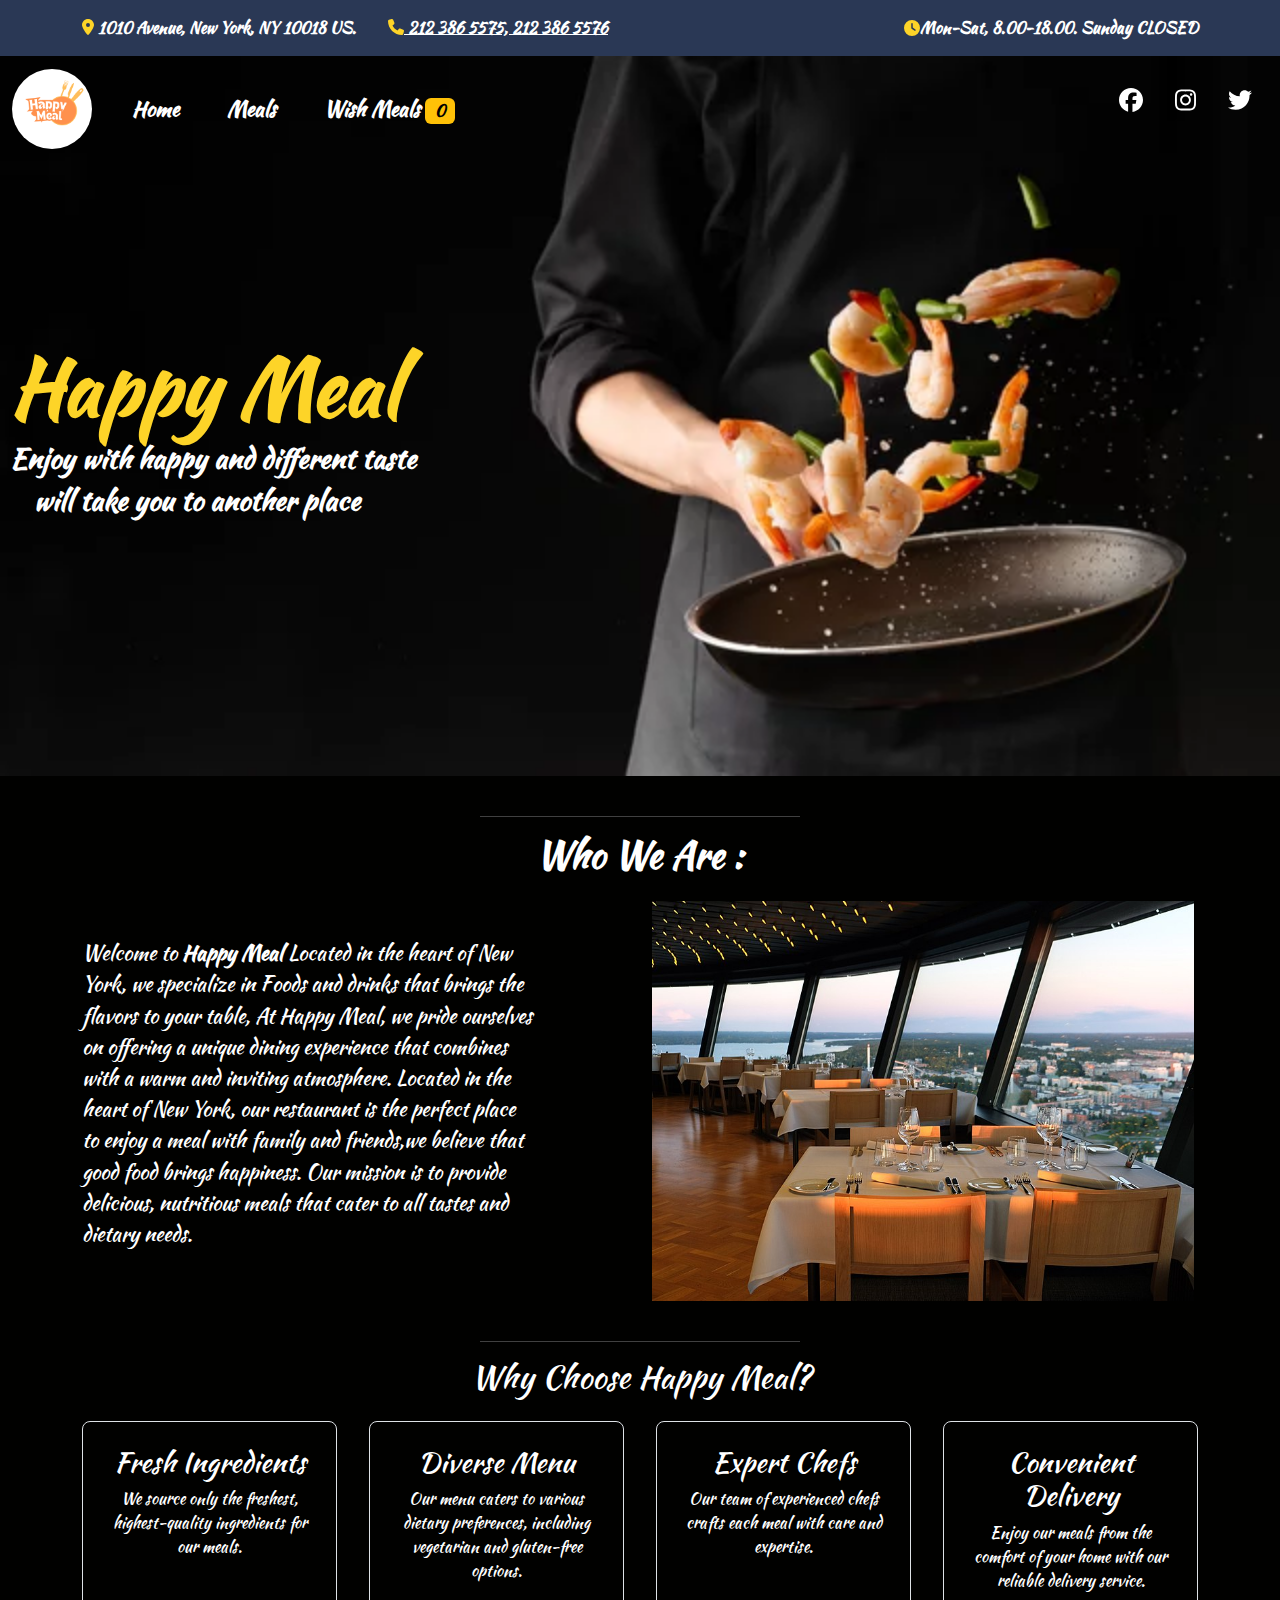
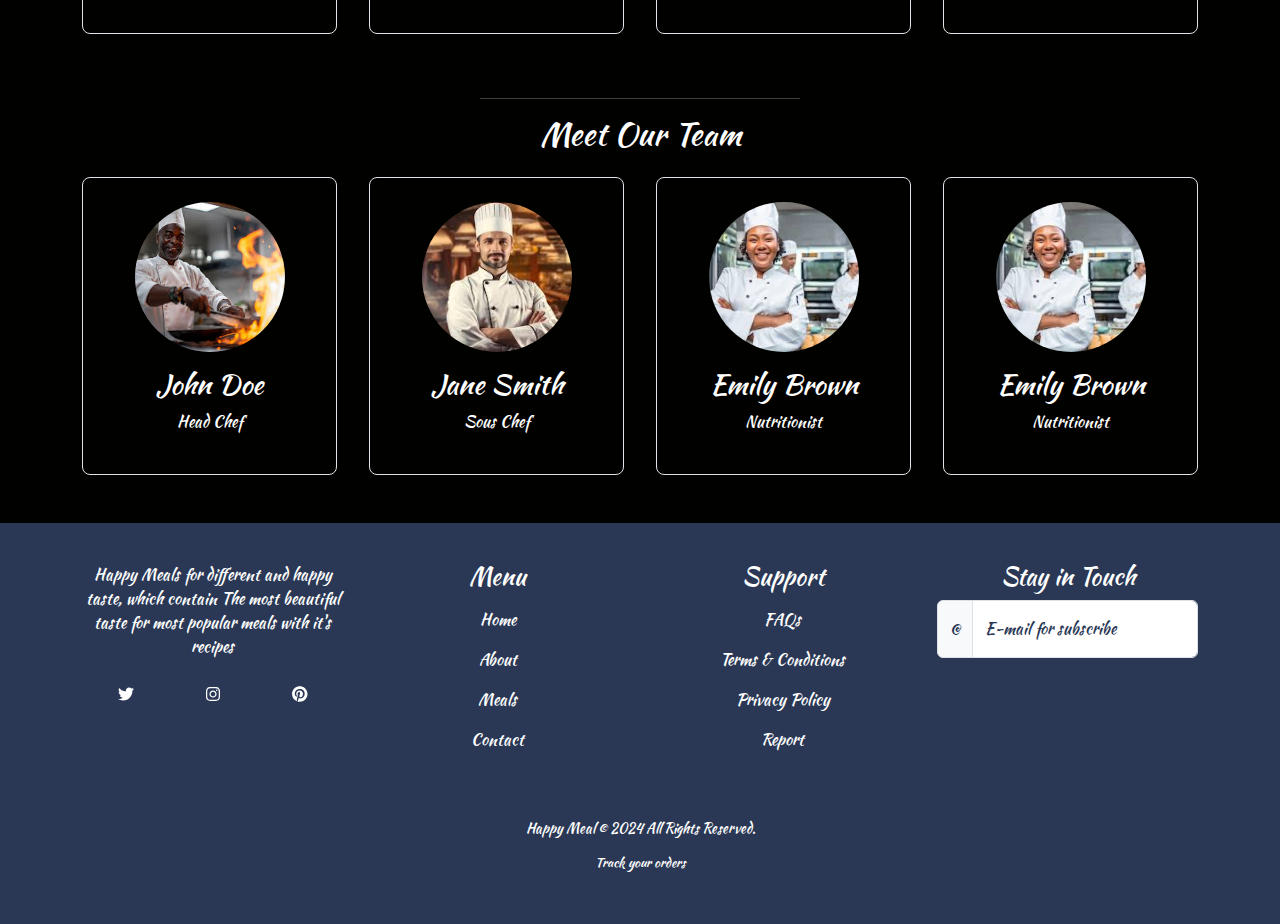
<file: index.html>
<!DOCTYPE html>
<html lang="en">
  <head>
    <meta charset="UTF-8" />
    <meta name="viewport" content="width=device-width, initial-scale=1.0" />
    <title>Happy Meal</title>
    <link rel="stylesheet" href="CSS/all.min.css" />
    <link rel="stylesheet" href="CSS/bootstrap.min.css" />
    <link rel="stylesheet" href="CSS/styl.css" />
  </head>
  <body>
    <div
      class="py-3 d-none d-sm-block text-white fw-bold"
      style="background-color: #2a3855; color: white"
    >
      <div class="container">
        <div class="row align-items-center gx-4">
          <div class="col-auto d-none d-lg-block fs--1">
            <i class="fa-solid fa-location-dot" style="color: #fdd428"></i>
            1010 Avenue, New York, NY 10018 US.
          </div>
          <div
            class="col-auto ms-md-auto order-md-2 d-none d-sm-flex fs--1 align-items-center"
          >
            <i class="fa-solid fa-clock" style="color: #fdd428"></i>
            Mon-Sat, 8.00-18.00. Sunday CLOSED
          </div>
          <div class="col-auto">
            <a
              class="ms-2 fs--1 d-inline text-white fw-bold"
              href="tel:2123865575"
            >
              <i class="fa-solid fa-phone" style="color: #fdd428"></i>
              212 386 5575, 212 386 5576</a
            >
          </div>
        </div>
      </div>
    </div>
    <header class="header">
      <nav class="navbar navbar-expand-lg ">
        <div class="container-fluid">
          <a class="navbar-brand" href="#">
            <img
              src="Image/Happy.png"
              alt="Logo"
              width="80"
              height="80"
              class="d-inline-block align-text-top rounded-circle"
            />
          </a>
          <button
            class="navbar-toggler"
            type="button"
            data-bs-toggle="collapse"
            data-bs-target="#navbarSupportedContent"
            aria-controls="navbarSupportedContent"
            aria-expanded="false"
            aria-label="Toggle navigation"
            style="background-color: #fff;"
          >
            <span class="navbar-toggler-icon"></span>
          </button>
          <div class="collapse navbar-collapse" id="navbarSupportedContent">
            <ul class="navbar-nav me-auto mb-2 mb-lg-0">
              <li class="nav-item mx-3">
                <a
                  class="nav-link linkColor"
                  aria-current="page"
                  href="index.html"
                  >Home</a
                >
              </li>
              <li class="nav-item mx-3">
                <a class="nav-link linkColor" href="Meals.html">Meals</a>
              </li>
              <li class="nav-item mx-3">
                <a class="nav-link linkColor" href="WishList.html"
                >Wish Meals <span class="badge text-bg-warning" id="wish">0</span>
                </a>
              </li>
             
            </ul>
            <div class="d-flex justify-content-around social" role="search">
              <p class="cursor mx-3">
                <i class="fa-brands fa-facebook" style="color: #fff"></i>
              </p>
              <p class="cursor mx-3">
                <i class="fa-brands fa-instagram" style="color: #fff"></i>
              </p>
              <p class="cursor mx-3">
                <i class="fa-brands fa-twitter" style="color: #fff"></i>
              </p>
            </div>
          </div>
        </div>
      </nav>
      <div class="pageName">
        <h1 class="name ml-3">Happy Meal</h1>
        <h3 class="text-center text-white">
          Enjoy with happy and different taste
        </h3>
        <h3 class="text-center text-white px-4">
          will take you to another place
        </h3>
      </div>
    </header>
    <div class="mt-4 d-flex justify-content-around align-items-center">
      <hr class="w-25 text-center text-white">
    </div>
    <section class="container mb-4 aboutUs">
      <h2 class="text-center move"  style="font-size: 2.3rem; color: #fff;font-weight: bold;">Who We Are :</h2>
      <div id="home" class="row">
        <div class="info col-sm-5">
          <p style="color: #fff;" class="move">
            Welcome to <span style="font-weight: bold;">Happy Meal</span>  Located in the heart of New York, we
            specialize in Foods and drinks that brings the flavors to your table,
            At Happy Meal, we pride ourselves on offering a unique dining
            experience that combines with a warm and inviting atmosphere.
            Located in the heart of New York, our restaurant is the perfect
            place to enjoy a meal with family and friends,we believe that good food brings happiness. Our mission is to provide delicious, nutritious meals that cater to all tastes and dietary needs.
          </p>
        </div>
        <div class="infoImg col-5 offset-sm-1">
          <img src="Image/Restaurant_Näsinneula.jpg" alt="" />
        </div>
      </div>
    </section>
    <div class="d-flex justify-content-around align-items-center">
      <hr class="w-25 text-center text-white">
    </div>
   

  <section id="about" class="features container">
      <h2 class="move">Why Choose Happy Meal?</h2>
      <div class="feature-grid">
          <div class="feature-item border move" >
              <h3>Fresh Ingredients</h3>
              <p style="color: #fff;">We source only the freshest, highest-quality ingredients for our meals.</p>
          </div>
          <div class="feature-item border move">
              <h3>Diverse Menu</h3>
              <p  style="color: #fff;">Our menu caters to various dietary preferences, including vegetarian and gluten-free options.</p>
          </div>
          <div class="feature-item border move">
              <h3>Expert Chefs</h3>
              <p  style="color: #fff;">Our team of experienced chefs crafts each meal with care and expertise.</p>
          </div>
          <div class="feature-item border move">
              <h3>Convenient Delivery</h3>
              <p  style="color: #fff;">Enjoy our meals from the comfort of your home with our reliable delivery service.</p>
          </div>
      </div>
  </section>
  <div class="d-flex justify-content-around align-items-center">
    <hr class="w-25 text-center text-white">
  </div>
    <section class="team container">
      <h2>Meet Our Team</h2>
      <div class="team-grid">
          <div class="team-member border move">
            <img src="Image/images.jpeg" alt="Chef Jane Smith">

              <h3>John Doe</h3>
              <p style="color: #fff;">Head Chef</p>
          </div>
          <div class="team-member border move">
            <img src="Image/images (1).jpeg" alt="Chef John Doe">

              <h3>Jane Smith</h3>
              <p style="color: #fff;">Sous Chef</p>
          </div>
          <div class="team-member border move">
              <img src="Image/download111.jpeg" alt="Nutritionist Emily Brown">
              <h3>Emily Brown</h3>
              <p style="color: #fff;">Nutritionist</p>
          </div>
          <div class="team-member border move">
            <img src="Image/download111.jpeg" alt="Nutritionist Emily Brown">
            <h3>Emily Brown</h3>
            <p style="color: #fff;">Nutritionist</p>
        </div>
      </div>
  </section>


    <footer id="site_footer" class="page_footer">
      <div class="container">
      <div class="cz_middle_footer">
        <div class="row footer-menue clr py-4">
          <div class="col s6 sidebar_footer-1 clr">
            <div
              id="codevz_about-2"
              class="center_on_mobile footer_widget clr codevz-widget-about"
            >
              <div class="codevz-widget-727 tal">
                <div class="codevz-widget-about-content mb-4">
                  Happy Meals for different and happy taste, which contain The
                  most beautiful taste for most popular meals with it's recipes
                </div>
                <div
                  id="cz7206"
                  class="cz7206 d-flex justify-content-around align-items-center"
                >
                  <a
                    href="#"
                    class="cz-twitter"
                    target="_blank"
                    rel="noopener noreferrer"
                    title="Twitter"
                    aria-label="Twitter"
                    ><i class="fab fa-twitter"></i></a
                  ><a
                    href="#"
                    class="cz-instagram"
                    target="_blank"
                    rel="noopener noreferrer"
                    title="Instagram"
                    aria-label="Instagram"
                    ><i class="fab fa-instagram"></i></a
                  ><a
                    href="#"
                    class="cz-pinterest"
                    target="_blank"
                    rel="noopener noreferrer"
                    title="Pinterest"
                    aria-label="Pinterest"
                    ><i class="fab fa-pinterest"></i
                  ></a>
                </div>
              </div>
            </div>
          </div>
          <div class="col s2 sidebar_footer-2 clr">
            <div
              id="codevz_custom_menu_list-3"
              class="center_on_mobile footer_widget clr codevz-widget-custom-menu-2"
            >
              <h4 class="codevz-widget-title">Menu</h4>
              <div class="codevz-widget-content clr">
                <div class="cz1285 clr">
                  <div class="clr">
                    <div class="my-3"><a href="index.html">Home</a></div>
                    <div class="my-3"><a href="about.html">About</a></div>
                    <div class="my-3"><a href="Meals.html">Meals</a></div>
                    <div class="my-3"><a href="#">Contact</a></div>
                  </div>
                </div>
              </div>
            </div>
          </div>
          <div class="col s2 sidebar_footer-3 clr">
            <div
              id="codevz_custom_menu_list-4"
              class="center_on_mobile footer_widget clr codevz-widget-custom-menu-2"
            >
              <h4 class="codevz-widget-title">Support</h4>
              <div class="codevz-widget-content clr">
                <div class="cz1187 clr">
                  <div class="clr">
                    <div class="my-3"><a href="#">FAQs</a></div>
                    <div class="my-3">
                      <a href="#">Terms &amp; Conditions</a>
                    </div>
                    <div class="my-3"><a href="#">Privacy Policy </a></div>
                    <div class="my-3"><a href="#">Report</a></div>
                  </div>
                </div>
              </div>
            </div>
          </div>
          <div class="col s2 sidebar_footer-4 clr">
            <div
              id="xtra_newsletter-2"
              class="center_on_mobile footer_widget clr xtra-widget-newsletter"
            >
              <h4 class="codevz-widget-title">Stay in Touch</h4>
              <div class="input-group mb-3">
                <span class="input-group-text" style="color: #2a3855">@</span>
                <div class="form-floating">
                  <input
                    type="text"
                    class="form-control"
                    id="floatingInputGroup1"
                    placeholder="Username"
                  />
                  <label for="floatingInputGroup1" style="color: #2a3855">E-mail for subscribe </label>
                </div>
              </div>
            </div>
          </div>
        </div>
      </div>
      <div class="footer_2 my-4">
        <div class="row elms_row">
          <div class="clr">
            <div class="elms_left footer_2_left">
              <div
                class="cz_elm icon_footer_2_left_7 inner_icon_footer_2_left_0"
                style="margin-bottom: 10px"
              >
                <div class="elm_icon_text">
                  <span class="it_text" style="font-size: 14px"
                    >Happy Meal © 2024 All Rights Reserved.</span
                  >
                </div>
              </div>
            </div>
            <div class="elms_right footer_2_right">
              <div
                class="cz_elm icon_footer_2_right_8 inner_icon_footer_2_right_0"
                style="margin-bottom: 10px"
              >
                <span class="it_text ml10" style="font-size: 13px"
                  >Track your orders</span
                >
              </div>
            </div>
          </div>
        </div>
      </div>
    </div>  
    </footer>
    <script src="JS/all.min.js"></script>
    <script src="JS/bootstrap.min.js"></script>
    <script src="JS/script.js"></script>
  </body>
</html>
</file>
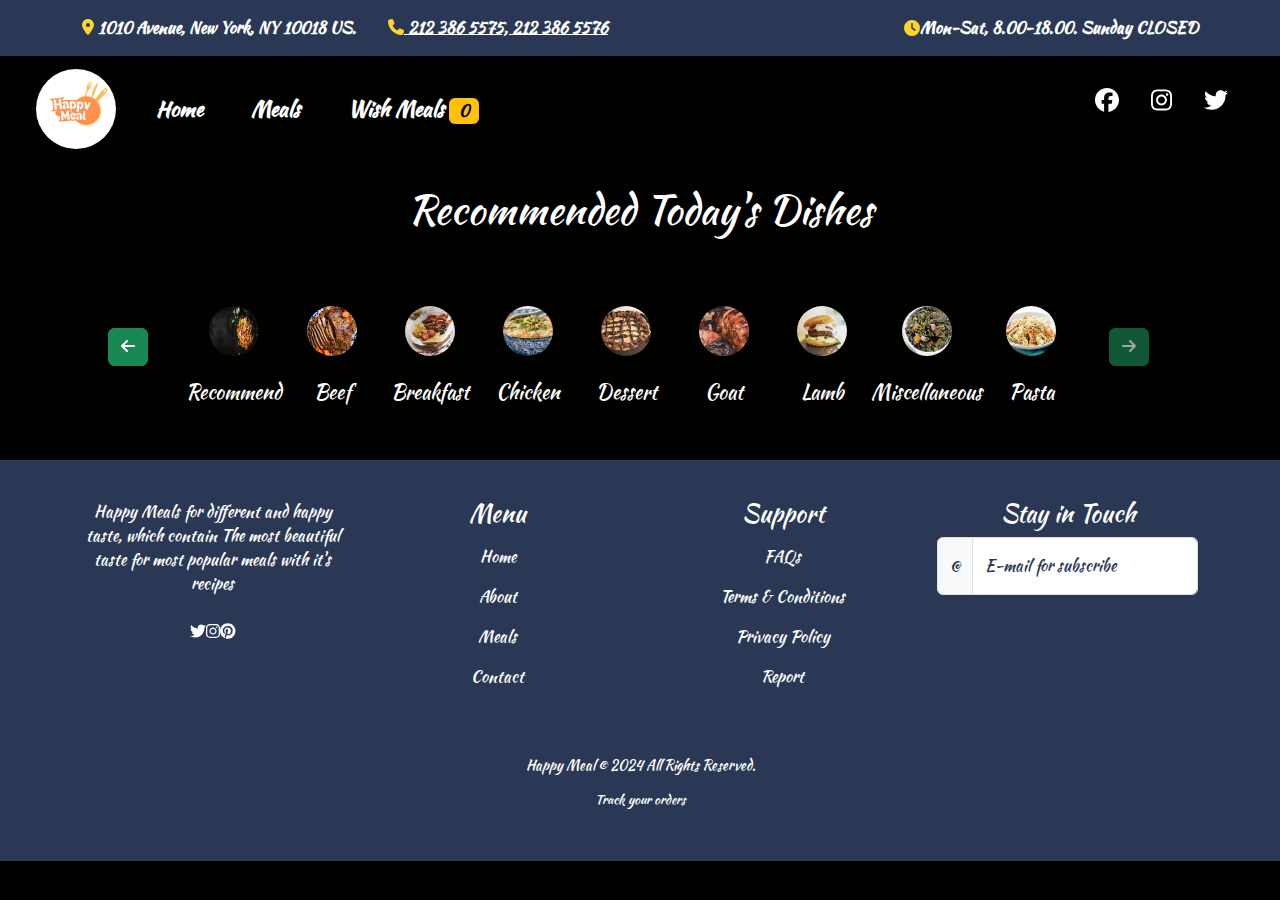
<file: Meals.html>
<!DOCTYPE html>
<html lang="en">

<head>
  <meta charset="UTF-8" />
  <meta name="viewport" content="width=device-width, initial-scale=1.0" />
  <title>Happy Meal</title>
  <link rel="stylesheet" href="CSS/all.min.css" />
  <link rel="stylesheet" href="CSS/bootstrap.min.css" />
  <link rel="stylesheet" href="CSS/styl.css" />
</head>

<body>
  <div class="py-3 d-none d-sm-block text-white fw-bold" style="background-color: #2a3855; color: white">
    <div class="container">
      <div class="row align-items-center gx-4">
        <div class="col-auto d-none d-lg-block fs--1">
          <i class="fa-solid fa-location-dot" style="color: #fdd428"></i>
          1010 Avenue, New York, NY 10018 US.
        </div>
        <div class="col-auto ms-md-auto order-md-2 d-none d-sm-flex fs--1 align-items-center">
          <i class="fa-solid fa-clock" style="color: #fdd428"></i>
          Mon-Sat, 8.00-18.00. Sunday CLOSED
        </div>
        <div class="col-auto">
          <a class="ms-2 fs--1 d-inline text-white fw-bold" href="tel:2123865575">
            <i class="fa-solid fa-phone" style="color: #fdd428"></i>
            212 386 5575, 212 386 5576</a>
        </div>
      </div>
    </div>
  </div>
  <header>
    <nav class="navbar navbar-expand-lg px-4" style="color: #2a3855;">
      <div class="container-fluid">
        <a class="navbar-brand" href="#">
          <img src="Image/Happy.png" alt="Logo" width="80" height="80"
            class="d-inline-block align-text-top rounded-circle" />
        </a>
        <button class="navbar-toggler" type="button" data-bs-toggle="collapse" data-bs-target="#navbarSupportedContent"
          aria-controls="navbarSupportedContent" aria-expanded="false" aria-label="Toggle navigation"
          style="background-color: #fff;">
          <span class="navbar-toggler-icon"></span>
        </button>
        <div class="collapse navbar-collapse" id="navbarSupportedContent">
          <ul class="navbar-nav me-auto mb-2 mb-lg-0">
            <li class="nav-item mx-3">
              <a class="nav-link linkColor" aria-current="page" href="index.html">Home</a>
            </li>
            <li class="nav-item mx-3">
              <a class="nav-link linkColor" href="Meals.html">Meals</a>
            </li>
            <li class="nav-item mx-3">
              <a class="nav-link linkColor" href="WishList.html">Wish Meals <span class="badge text-bg-warning"
                  id="wish">0</span>
              </a>
            </li>

          </ul>
          <div class="d-flex justify-content-around social" role="search">
            <p class="cursor mx-3">
              <i class="fa-brands fa-facebook " style="color: #fff;"></i>
            </p>
            <p class="cursor mx-3">
              <i class="fa-brands fa-instagram " style="color: #fff;"></i>
            </p>
            <p class="cursor mx-3">
              <i class="fa-brands fa-twitter " style="color: #fff;"></i>
            </p>
          </div>
        </div>
      </div>
    </nav>
    <!-- <div class="pageName">
        <h1 class="text-center text-danger">Happy Meal</h1>
        <h3 class="text-center text-danger">
          Enjoy with happy different taste which will take you to another place
        </h3>
      </div> -->
  </header>
  <section class="my-4 container">
    <h1 class="text-center move" id="mealsTitle" style="color: #ffffff">Recommended Today's Dishes</h1>

    <div id="meals_Section" class="my-4">
      <div class="sideBar container row py-4 move">
        <div id="leftArrow" onclick="shiftLeft()" class="col-1 d-flex justify-content-center align-items-center">
          <button class="btn btn-success leftArrow"><i class="fa-solid fa-arrow-left"></i></button>
        </div>
        <div class="col menueList">
        <div class="menue ">
          <div>
            <div class="d-flex align-items-center justify-content-center p-4">
              <img class="" src="Image/360_F_210803786_qXjc6ycwK4hTNV3glV0vNlhHJMpXxdFe.webp" alt="">
            </div>
            <h5 class="cursor category">Recommend</h5>

          </div>
          <div>
            <div class="d-flex align-items-center justify-content-center p-4">
              <img class="" src="Image/Beef.jpg" alt="">
            </div>
            <h5 class="cursor category">Beef</h5>
          </div>
          <div>
            <div class="d-flex align-items-center justify-content-center p-4">
              <img class="" src="Image/Breakfast.jpg" alt="">
            </div>
            <h5 class="cursor category">Breakfast</h5>
          </div>
          <div>
            <div class="d-flex align-items-center justify-content-center p-4">
              <img class="" src="Image/Chicken.jpg" alt="">
            </div>
            <h5 class="cursor category">Chicken</h5>
          </div>
          <div>
            <div class="d-flex align-items-center justify-content-center p-4">
              <img class="" src="Image/Desert.jpg" alt="">
            </div>
            <h5 class="cursor category">Dessert</h5>
          </div>
          <div>
            <div class="d-flex align-items-center justify-content-center p-4">
              <img class="" src="Image/Goat.jpg" alt="">
            </div>
            <h5 class="cursor category">Goat</h5>
          </div>
          <div>
            <div class="d-flex align-items-center justify-content-center p-4">
              <img class="" src="Image/Lamb.jpg" alt="">
            </div>
            <h5 class="cursor category">Lamb</h5>
          </div>
          <div>
            <div class="d-flex align-items-center justify-content-center p-4">
              <img class="catImg" src="Image/Miscellaneous.jpg" alt="">
            </div>
            <h5 class="cursor category">Miscellaneous</h5>
          </div>
          <div>
            <div class="d-flex align-items-center justify-content-center p-4">
              <img class="catImg" src="Image/Pasta.jpg" alt="">
            </div>
            <h5 class="cursor category">Pasta</h5>
          </div>
          <div>
            <div class="d-flex align-items-center justify-content-center p-4">
              <img class="catImg" src="Image/Pork.jpg" alt="">
            </div>
            <h5 class="cursor category">Pork</h5>
          </div>
          <div>
            <div class="d-flex align-items-center justify-content-center p-4">
              <img class="catImg" src="Image/Seafood.jpg" alt="">
            </div>
            <h5 class="cursor category">Seafood</h5>
          </div>
          <div>
            <div class="d-flex align-items-center justify-content-center p-4">
              <img class="catImg" src="Image/Side.jpg" alt="">
            </div>
            <h5 class="cursor category">Side</h5>
          </div>
          <div>
            <div class="d-flex align-items-center justify-content-center p-4">
              <img class="catImg" src="Image/Starter.jpg" alt="">
            </div>
            <h5 class="cursor category">Starter</h5>
          </div>
          <div>
            <div class="d-flex align-items-center justify-content-center p-4">
              <img class="catImg" src="Image/Vegan.jpg" alt="">
            </div>
            <h5 class="cursor category">Vegan</h5>
          </div>
          <div>
            <div class="d-flex align-items-center justify-content-center p-4">
              <img class="catImg" src="Image/Vegetarian.jpg" alt="">
            </div>
            <h5 class="cursor category">Vegetarian</h5>
          </div>
        </div>
      </div>
        <div id="rightArrow" onclick="shiftRight()" class="col-1 d-flex justify-content-center align-items-center">
          <button class="btn btn-success rightArrow" disabled><i class="fa-solid fa-arrow-right"></i></button>
        </div>
      </div>

      <div id="meals" class=" row"></div>
    </div>
  </section>
  <footer id="site_footer" class="page_footer">
    <div class="container">
      <div class="cz_middle_footer">
        <div class="row clr footer-menue py-4">
          <div class="col s6 sidebar_footer-1 clr">
            <div id="codevz_about-2" class="center_on_mobile footer_widget clr codevz-widget-about">
              <div class="codevz-widget-727 tal">
                <div class="codevz-widget-about-content mb-4">
                  Happy Meals for different and happy taste, which contain The
                  most beautiful taste for most popular meals with it's recipes
                </div>
                <div id="cz7206" class="cz7206 d-flex justify-content-around align-items-center">
                  <divhref="#" class="cz-twitter" target="_blank" rel="noopener noreferrer" title="Twitter"
                    aria-label="Twitter"><i class="fab fa-twitter"></i></a><a href="#" class="cz-instagram"
                      target="_blank" rel="noopener noreferrer" title="Instagram" aria-label="Instagram"><i
                        class="fab fa-instagram"></i></a><a href="#" class="cz-pinterest" target="_blank"
                      rel="noopener noreferrer" title="Pinterest" aria-label="Pinterest"><i
                        class="fab fa-pinterest"></i></a>
                </div>
              </div>
            </div>
          </div>
          <div class="col s2 sidebar_footer-2 clr">
            <div id="codevz_custom_menu_list-3" class="center_on_mobile footer_widget clr codevz-widget-custom-menu-2">
              <h4 class="codevz-widget-title">Menu</h4>
              <div class="codevz-widget-content clr">
                <div class="cz1285 clr">
                  <div class="clr">
                    <div class="my-3"><a href="index.html">Home</a></div>
                    <div class="my-3"><a href="about.html">About</a></div>
                    <div class="my-3"><a href="Meals.html">Meals</a></div>
                    <div class="my-3"><a href="#">Contact</a></div>
                  </div>
                </div>
              </div>
            </div>
          </div>
          <div class="col s2 sidebar_footer-3 clr">
            <div id="codevz_custom_menu_list-4" class="center_on_mobile footer_widget clr codevz-widget-custom-menu-2">
              <h4 class="codevz-widget-title">Support</h4>
              <div class="codevz-widget-content clr">
                <div class="cz1187 clr">
                  <div class="clr">
                    <div class="my-3"><a href="#">FAQs</a></div>
                    <div class="my-3">
                      <a href="#">Terms &amp; Conditions</a>
                    </div>
                    <div class="my-3"><a href="#">Privacy Policy </a></div>
                    <div class="my-3"><a href="#">Report</a></div>
                  </div>
                </div>
              </div>
            </div>
          </div>
          <div class="col s2 sidebar_footer-4 clr">
            <div id="xtra_newsletter-2" class="center_on_mobile footer_widget clr xtra-widget-newsletter">
              <h4 class="codevz-widget-title">Stay in Touch</h4>
              <div class="input-group mb-3">
                <span class="input-group-text" style="color: #2a3855">@</span>
                <div class="form-floating">
                  <input type="text" class="form-control" id="floatingInputGroup1" placeholder="Username" />
                  <label for="floatingInputGroup1" style="color: #2a3855">E-mail for subscribe </label>
                </div>
              </div>
            </div>
          </div>
        </div>
      </div>
      <div class="footer_2 my-4">
        <div class="row elms_row">
          <div class="clr">
            <div class="elms_left footer_2_left">
              <div class="cz_elm icon_footer_2_left_7 inner_icon_footer_2_left_0" style="margin-bottom: 10px">
                <div class="elm_icon_text">
                  <span class="it_text" style="font-size: 14px">Happy Meal © 2024 All Rights Reserved.</span>
                </div>
              </div>
            </div>
            <div class="elms_right footer_2_right">
              <div class="cz_elm icon_footer_2_right_8 inner_icon_footer_2_right_0" style="margin-bottom: 10px">
                <span class="it_text ml10" style="font-size: 13px">Track your orders</span>
              </div>
            </div>
          </div>
        </div>
      </div>
    </div>
  </footer>

  <script src="JS/all.min.js"></script>
  <script src="JS/bootstrap.min.js"></script>
  <script src="JS/script.js"></script>
</body>

</html>
</file>
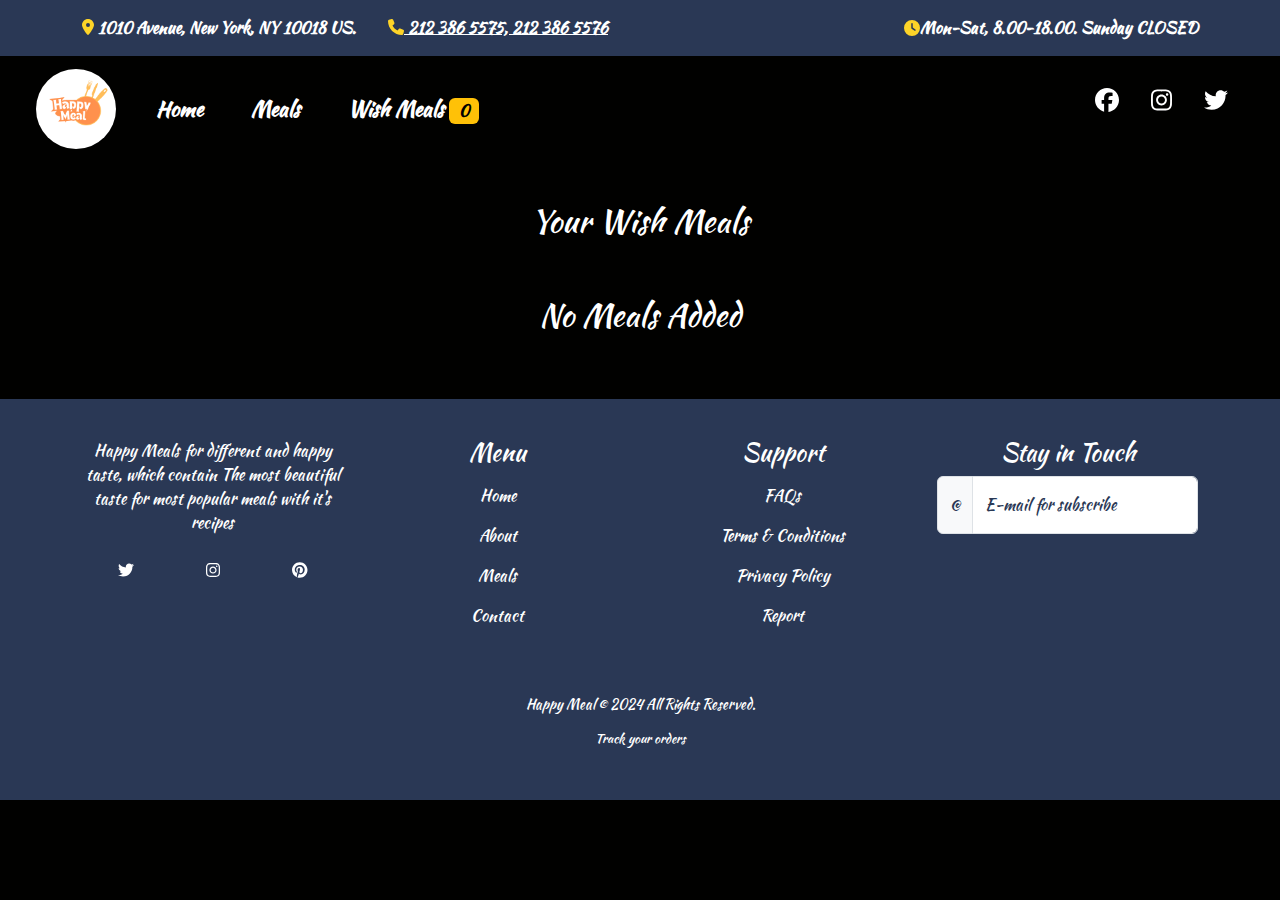
<file: WishList.html>
<!DOCTYPE html>
<html lang="en">
  <head>
    <meta charset="UTF-8" />
    <meta name="viewport" content="width=device-width, initial-scale=1.0" />
    <title>Happy Meal</title>
    <link rel="stylesheet" href="CSS/all.min.css" />
    <link rel="stylesheet" href="CSS/bootstrap.min.css" />
    <link rel="stylesheet" href="CSS/styl.css" />
  </head>
  <body>
    <div
      class="py-3 d-none d-sm-block text-white fw-bold"
      style="background-color: #2a3855; color: white"
    >
      <div class="container">
        <div class="row align-items-center gx-4">
          <div class="col-auto d-none d-lg-block fs--1">
            <i class="fa-solid fa-location-dot" style="color: #fdd428"></i>
            1010 Avenue, New York, NY 10018 US.
          </div>
          <div
            class="col-auto ms-md-auto order-md-2 d-none d-sm-flex fs--1 align-items-center"
          >
            <i class="fa-solid fa-clock" style="color: #fdd428"></i>
            Mon-Sat, 8.00-18.00. Sunday CLOSED
          </div>
          <div class="col-auto">
            <a
              class="ms-2 fs--1 d-inline text-white fw-bold"
              href="tel:2123865575"
            >
              <i class="fa-solid fa-phone" style="color: #fdd428"></i>
              212 386 5575, 212 386 5576</a
            >
          </div>
        </div>
      </div>
    </div>
    <header>
      <nav class="navbar navbar-expand-lg px-4" style="color: #2a3855">
        <div class="container-fluid">
          <a class="navbar-brand" href="#">
            <img
              src="Image/Happy.png"
              alt="Logo"
              width="80"
              height="80"
              class="d-inline-block align-text-top rounded-circle"
            />
          </a>
          <button
            class="navbar-toggler"
            type="button"
            data-bs-toggle="collapse"
            data-bs-target="#navbarSupportedContent"
            aria-controls="navbarSupportedContent"
            aria-expanded="false"
            aria-label="Toggle navigation"
            style="background-color: #fff"
          >
            <span class="navbar-toggler-icon"></span>
          </button>
          <div class="collapse navbar-collapse" id="navbarSupportedContent">
            <ul class="navbar-nav me-auto mb-2 mb-lg-0">
              <li class="nav-item mx-3">
                <a
                  class="nav-link linkColor"
                  aria-current="page"
                  href="index.html"
                  >Home</a
                >
              </li>
              <li class="nav-item mx-3">
                <a class="nav-link linkColor" href="Meals.html">Meals</a>
              </li>
              <li class="nav-item mx-3">
                <a class="nav-link linkColor" href="WishList.html"
                  >Wish Meals
                  <span class="badge text-bg-warning" id="wish">0</span>
                </a>
              </li>
            </ul>
            <div class="d-flex justify-content-around social" role="search">
              <p class="cursor mx-3">
                <i class="fa-brands fa-facebook" style="color: #ffffff"></i>
              </p>
              <p class="cursor mx-3">
                <i class="fa-brands fa-instagram" style="color: #ffffff"></i>
              </p>
              <p class="cursor mx-3">
                <i class="fa-brands fa-twitter" style="color: #ffffff"></i>
              </p>
            </div>
          </div>
        </div>
      </nav>
      <!-- <div class="pageName">
        <h1 class="text-center text-danger">Happy Meal</h1>
        <h3 class="text-center text-danger">
          Enjoy with happy different taste which will take you to another place
        </h3>
      </div> -->
    </header>
    <section class="container my-4">
      <div>
        <h2 class="py-3">Your Wish Meals</h2>
      </div>
      <div id="favMeal" class="d-flex flex-column justify-content-center align-items-between">
        <h2 class="text-center py-3 text-white">No Meals Added</h2>
      </div>
    </section>
    <footer id="site_footer" class="page_footer">
      <div class="container">
        <div class="cz_middle_footer">
          <div class="row footer-menue clr py-4">
            <div class="col s6 sidebar_footer-1 clr">
              <div
                id="codevz_about-2"
                class="center_on_mobile footer_widget clr codevz-widget-about"
              >
                <div class="codevz-widget-727 tal">
                  <div class="codevz-widget-about-content mb-4">
                    Happy Meals for different and happy taste, which contain The
                    most beautiful taste for most popular meals with it's
                    recipes
                  </div>
                  <div
                    id="cz7206"
                    class="cz7206 d-flex justify-content-around align-items-center"
                  >
                    <a
                      href="#"
                      class="cz-twitter"
                      target="_blank"
                      rel="noopener noreferrer"
                      title="Twitter"
                      aria-label="Twitter"
                      ><i class="fab fa-twitter"></i></a
                    ><a
                      href="#"
                      class="cz-instagram"
                      target="_blank"
                      rel="noopener noreferrer"
                      title="Instagram"
                      aria-label="Instagram"
                      ><i class="fab fa-instagram"></i></a
                    ><a
                      href="#"
                      class="cz-pinterest"
                      target="_blank"
                      rel="noopener noreferrer"
                      title="Pinterest"
                      aria-label="Pinterest"
                      ><i class="fab fa-pinterest"></i
                    ></a>
                  </div>
                </div>
              </div>
            </div>
            <div class="col s2 sidebar_footer-2 clr">
              <div
                id="codevz_custom_menu_list-3"
                class="center_on_mobile footer_widget clr codevz-widget-custom-menu-2"
              >
                <h4 class="codevz-widget-title">Menu</h4>
                <div class="codevz-widget-content clr">
                  <div class="cz1285 clr">
                    <div class="clr">
                      <div class="my-3"><a href="index.html">Home</a></div>
                      <div class="my-3"><a href="about.html">About</a></div>
                      <div class="my-3"><a href="Meals.html">Meals</a></div>
                      <div class="my-3"><a href="#">Contact</a></div>
                    </div>
                  </div>
                </div>
              </div>
            </div>
            <div class="col s2 sidebar_footer-3 clr">
              <div
                id="codevz_custom_menu_list-4"
                class="center_on_mobile footer_widget clr codevz-widget-custom-menu-2"
              >
                <h4 class="codevz-widget-title">Support</h4>
                <div class="codevz-widget-content clr">
                  <div class="cz1187 clr">
                    <div class="clr">
                      <div class="my-3"><a href="#">FAQs</a></div>
                      <div class="my-3">
                        <a href="#">Terms &amp; Conditions</a>
                      </div>
                      <div class="my-3"><a href="#">Privacy Policy </a></div>
                      <div class="my-3"><a href="#">Report</a></div>
                    </div>
                  </div>
                </div>
              </div>
            </div>
            <div class="col s2 sidebar_footer-4 clr">
              <div
                id="xtra_newsletter-2"
                class="center_on_mobile footer_widget clr xtra-widget-newsletter"
              >
                <h4 class="codevz-widget-title">Stay in Touch</h4>
                <div class="input-group mb-3">
                  <span class="input-group-text" style="color: #2a3855">@</span>
                  <div class="form-floating">
                    <input
                      type="text"
                      class="form-control"
                      id="floatingInputGroup1"
                      placeholder="Username"
                    />
                    <label for="floatingInputGroup1" style="color: #2a3855"
                      >E-mail for subscribe
                    </label>
                  </div>
                </div>
              </div>
            </div>
          </div>
        </div>
        <div class="footer_2 my-4">
          <div class="row elms_row">
            <div class="clr">
              <div class="elms_left footer_2_left">
                <div
                  class="cz_elm icon_footer_2_left_7 inner_icon_footer_2_left_0"
                  style="margin-bottom: 10px"
                >
                  <div class="elm_icon_text">
                    <span class="it_text" style="font-size: 14px"
                      >Happy Meal © 2024 All Rights Reserved.</span
                    >
                  </div>
                </div>
              </div>
              <div class="elms_right footer_2_right">
                <div
                  class="cz_elm icon_footer_2_right_8 inner_icon_footer_2_right_0"
                  style="margin-bottom: 10px"
                >
                  <span class="it_text ml10" style="font-size: 13px"
                    >Track your orders</span
                  >
                </div>
              </div>
            </div>
          </div>
        </div>
      </div>
    </footer>
    <script src="JS/all.min.js"></script>
    <script src="JS/bootstrap.min.js"></script>
    <script src="JS/script.js"></script>
  </body>
</html>
</file>
<file: CSS/styl.css>
/* #F3F3E0
#133E87
#608BC1
#CBDCEB */

/* 
#2a3855
#fdd428

*/
@import url('https://fonts.googleapis.com/css2?family=Kaushan+Script&display=swap');

* {
  padding: 0;
  margin: 0;
  box-sizing: border-box;
  font-family: 'Kaushan Script', cursive;

}
body {
  background-color: #010100;
}
.border {
  border: 2px solid #fff;
}
.cursor {
  cursor: pointer;
}
/* ############################### header ############################# */
.header {
  height: 80vh;
  background: url("../Image/360_F_265582946_D57tH8k6p377flQrhptz93w9bK9CN6AR.webp");
  background-size: cover;
  background-position: center center;
}
.linkColor {
  font-size: 1.3rem;
  color: #ffffff;
  font-weight: bold;
}
nav {
  position: fixed;
}
.nav-item:hover .linkColor {
  transform: scale(1.1);
  color: #ffffff;

}

header .navbar-brand {
  font-size: 2rem;
  font-weight: bold;
}
.social p {
  color: white;
  font-size: 1.5rem;
}
.pageName {
  height: 60vh;
  display: flex;
  flex-direction: column;
  justify-content: center;
  align-items: flex-start;
  padding: 0 10px;
}
.pageName h1 {
  font-size: 5rem;
  color: #fdd428;
  font-optical-sizing: auto;
  font-weight: 800;
  font-style: normal;
}
.pageName h3 {
  font-weight: bold;
}
/* ############################### Home  ############################# */
#home {
  color: #2a3855;
  animation: show 0.8s linear;

}
#home .info{
   display: flex;
   justify-content: center;
   align-items: center;
}
#home p {
   font-size: 1.3rem;
}
#home .infoImg img {
   height: 400px;
}
.move { 
    animation: move linear 0.5s;
}
@keyframes show {
   0% {
      opacity: 0;
   }
   50%{
      opacity: 0.5;
   }
   100%{
      opacity: 1;
   }
   
}
@keyframes move {
  0% {
     transform: translateX(-400px);
  }
  50%{
    transform: translateX(-200px);
  }
  100%{
    transform: translateX(0);
  }
  
}

.teams {
  animation: show 0.8s linear;

}
.teams img { 
   width: 250px;
   height: 200px;
}

/* ############################### about ############################# */

main {
  max-width: 1200px;
  margin: 0 auto;
  padding: 2rem;
}

.about-intro {
  text-align: center;
  margin-bottom: 3rem;
}

.about-intro h1 {
  font-size: 2.5rem;
  color: #fff;
  margin-bottom: 1rem;
}

.about-intro p {
  font-size: 1.1rem;
}

.features,
.team {
  margin-bottom: 3rem;
}

h2 {
  font-size: 2rem;
  color: #fff;
  margin-bottom: 1.5rem;
  text-align: center;
}

.feature-grid,
.team-grid {
  display: grid;
  grid-template-columns: repeat(auto-fit, minmax(250px, 1fr));
  gap: 2rem;
}

.feature-item,
.team-member {
  background-color: #010100;
  padding: 1.5rem;
  border-radius: 8px;
  text-align: center;
}

.feature-item h3,
.team-member h3 {
  color: #fff;
  margin-bottom: 0.5rem;
}

.team-member img {
  width: 150px;
  height: 150px;
  border-radius: 50%;
  object-fit: cover;
  margin-bottom: 1rem;
}



/* ############################### meals ############################# */
.carousel img{ 
  width: 70px;
  height: 70px;
}
.sideBar h5 {
  display: flex;
  justify-content: space-around;
  align-items: center;
   color: #ffffff;
}
.mealCard {
  width: 200px;
  height: 300px;
  margin: 10px;
position: relative;
border: 1px solid gray;
border-radius: 10px;
display: flex;
flex-direction: column;
justify-content: flex-start;
align-items: center;
}
.mealCardImg {
  width: 200px;

}
.mealCard img {
  width: 200px;
  height: 200px;
  border-top-left-radius: 10px;
  border-top-right-radius: 10px;
  transition: all linear 0.4s;
}
.mealCard :hover img {
  transform: scale(1.1);

}
.mealCardInfo {
  width: 200px;
  padding: 10px;

}
.mealCardInfo .addWish {
  position: absolute;
  top: 0;
  right: 10px;
  cursor: pointer;
  width: 20px;
  height: 20px;
  border-radius: 50%;
  background-color: gray;
  display: flex;
  justify-content: center;
  align-items: center;
  z-index: 9999;
}

.catImg {
  display: block;
  width: 50px;
  height: 50px;
  border-radius: 50%;
}
.menueList {
  width: 80%;
  overflow: hidden;
}
.menue {
  display: flex;
  justify-content: space-around;
  align-items: center;
  margin: auto;
 transition: all linear 0.3s;
}
.menue  h5{
  color: #fff;
  text-align: center;
}
.menue img {
  width: 50px;
  height: 50px;
  border-radius: 50%;
}



/* ############################### details ############################# */
.detailsPage {
   background-color: #010100;
}
.detailsPage .detailsImg {
  margin: auto;
  width: 100%;
  display: flex;
  justify-content: center;
  align-items: center;
}
.detailsPage .detailsImg img{ 
  border-radius: 20px;
  width: 65%;
  height: 400px;
}


/* ############################### footer ############################# */

footer {
   background-color: #2a3855;
  color: white;
  text-align: center;
  padding: 1rem 0;
}
footer a {
  text-decoration: none;
  color: white;
}

@media (max-width: 768px) {

.header {
  height: 100vh;
}
.pageName {
  height: 30vh;
}
.pageName h1 {
  font-size: 3rem;
}

  .navbar {
    flex-direction: column;
    align-items: flex-start;
  }

  .nav-links {
    margin-top: 1rem;
  }

  .nav-links li {
    margin-left: 0;
    margin-right: 1rem;
  }
  
  .footer-menue {
    display: block;
  }
}
</file>
